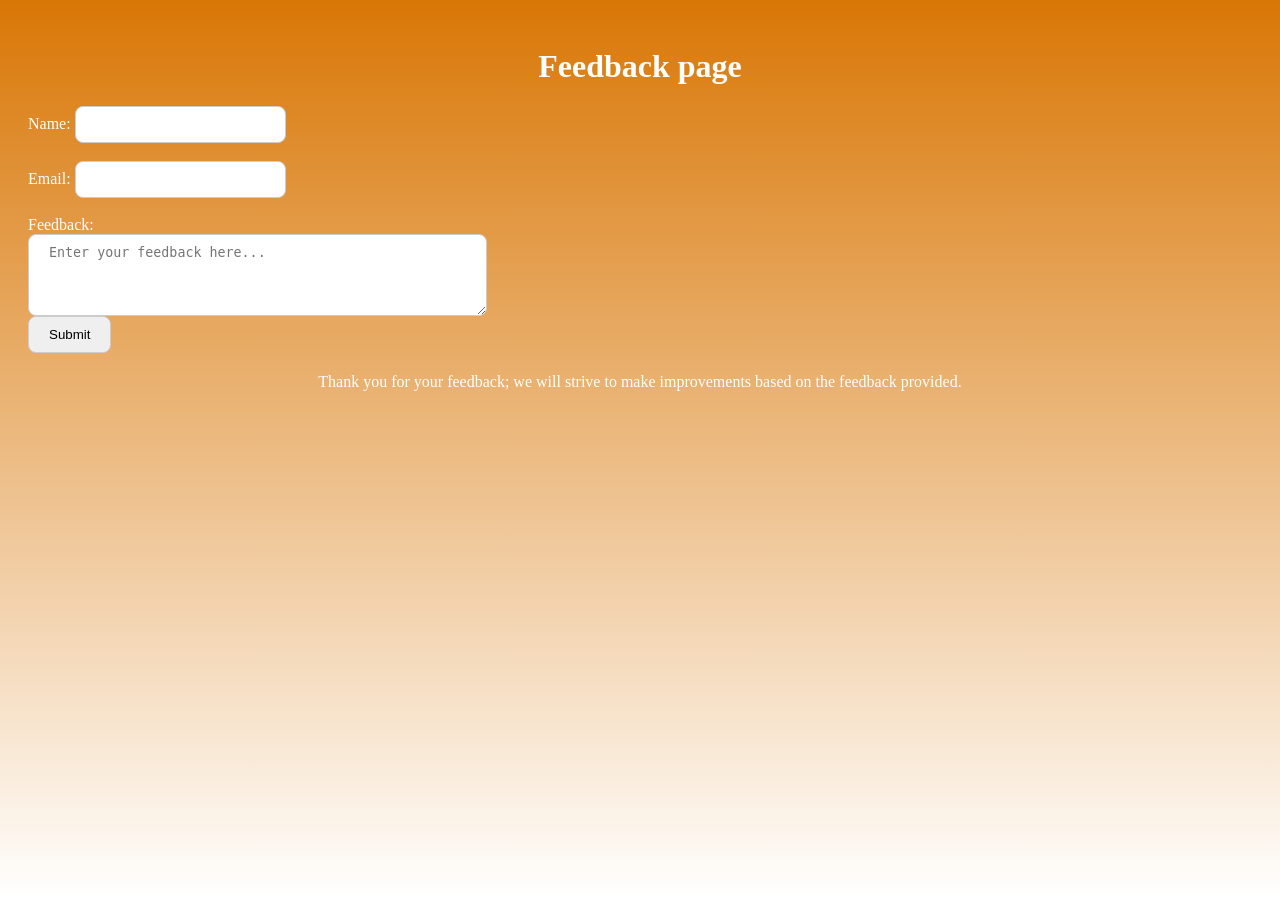
<file: form.html>
<html>
    <head>
        <title>Form</title>
        <style>
            .form{
                background: linear-gradient(#d97706,white); padding: 20px; color:white 
                 
            }
            .p h1{
                text-align: center;
             font-family: 'Times New Roman', Times, serif;
            }
            .lengkung{
                 border-radius: 8px;
                 padding: 10px 20px;
                 border: 1px solid #ccc;
            }
            .P{
                font-family: 'Times New Roman', Times, serif;
                text-align: center;
                margin-top: 20px;
            }

            
        </style>
        
        
    </head>
    <body class="form">
        <b><h1 class="p h1">Feedback page</h1></b>
        <form action="submit.php" method="post">
            <label for="name">Name:</label>
            <input type="text" class="lengkung" id="name" name="name" required><br><br>

            <label for="email">Email:</label>
            <input type="email" class="lengkung" id="email" name="email" required><br><br>
            <label for="feedback">Feedback:</label><br>
            <textarea name="feedback" rows="4" cols="50" placeholder="Enter your feedback here..." class="lengkung"></textarea><br>
             <input type="submit" class="lengkung" value="Submit">

             <P class="P">
                Thank you for your feedback; we will strive to make improvements based on the feedback provided. <br>
             </P>
        </form>
</html>
</file>
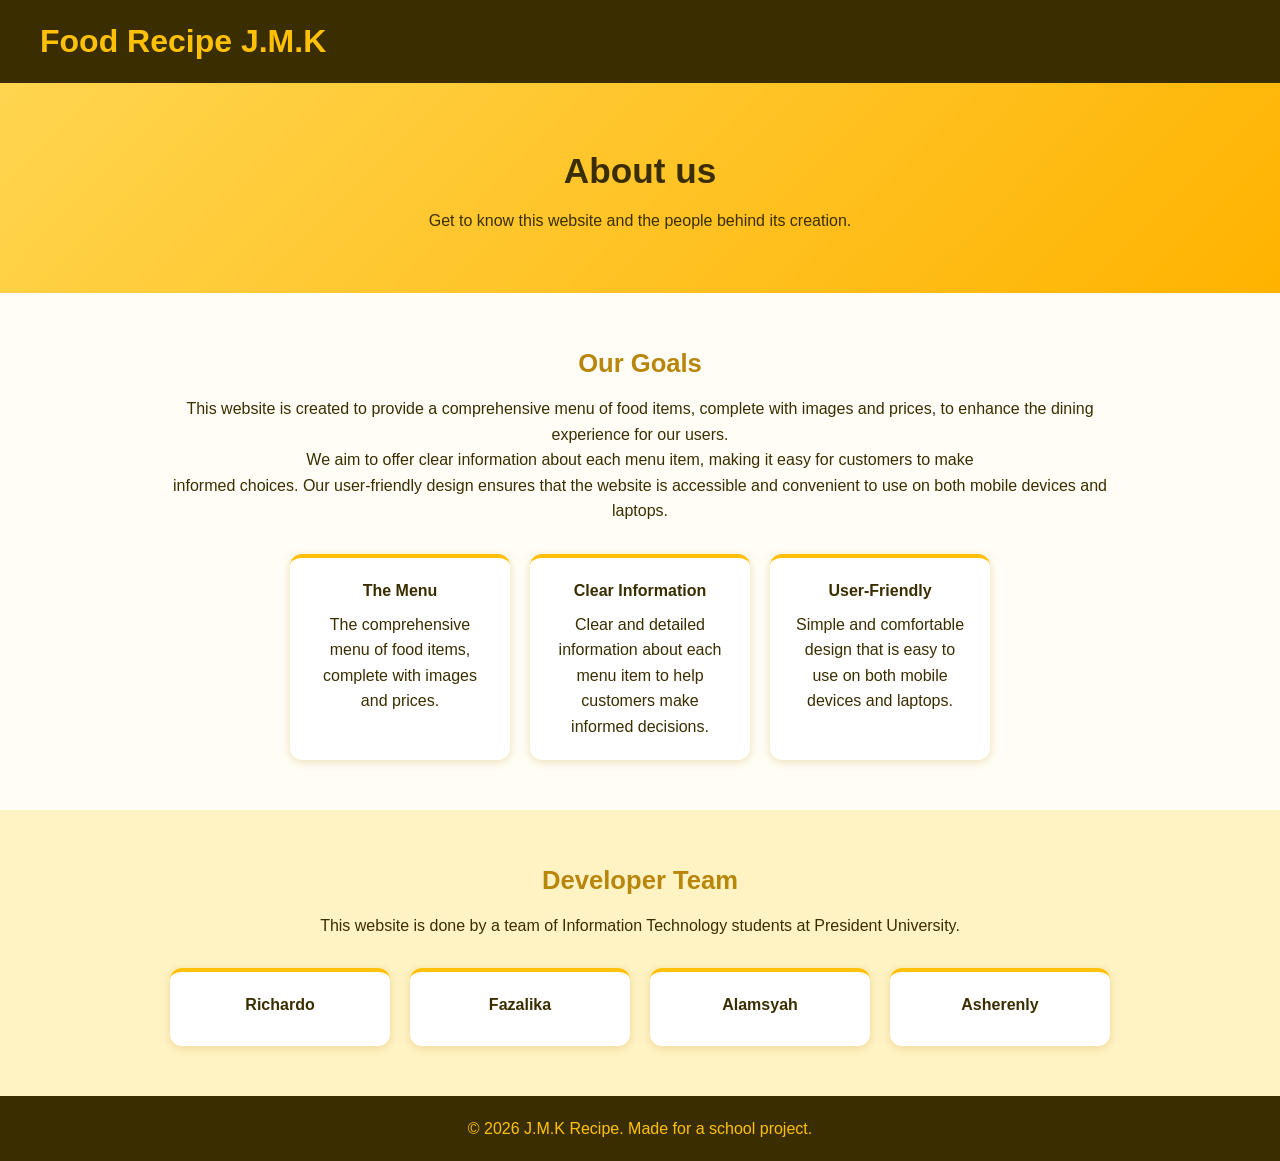
<file: AboutPage/about.html>
<!DOCTYPE html>
<html lang="id">
<head>
  <meta charset="UTF-8">
  <meta name="viewport" content="width=device-width, initial-scale=1.0">
  <title>Tentang Kami - NamaWebsite</title>
  <link rel="stylesheet" href="about.css">
</head>
<body>

  <header class="navbar">
    <h1 class="logo">Food Recipe J.M.K</h1>
  </header>

  <section class="hero">
    <h2>About us</h2>
    <p>Get to know this website and the people behind its creation.</p>
  </section>

  <section class="section">
    <h3>Our Goals</h3>
    <p>
     This website is created to provide a comprehensive menu of food items,
      complete with images and prices, to enhance the dining experience for our users. <br>
       We aim to offer clear information about each menu item, making it easy for customers to make <br>
        informed choices. Our user-friendly design ensures that the website is accessible and convenient 
        to use on both mobile devices and laptops.
    </p>

    <div class="cards">
      <div class="card">
        <h4> The Menu </h4>
        <p>The comprehensive menu of food items, complete with images and prices.</p>
      </div>
      <div class="card">
        <h4>Clear Information</h4>
        <p>Clear and detailed information about each menu item to help customers make informed decisions.</p>
      </div>
      <div class="card">
        <h4>User-Friendly</h4>
        <p>Simple and comfortable design that is easy to use on both mobile devices and laptops.</p>
      </div>
    </div>
  </section>

  <section class="section gray">
    <h3>Developer Team</h3>
    <p>This website is done by a team of Information Technology students at President University.</p>

    <div class="cards">
      <div class="card profile">
        <h4>Richardo</h4>
      </div>
      <div class="card profile">
        <h4>Fazalika</h4>
      </div>
      <div class="card profile">
        <h4>Alamsyah</h4>
      </div>
      <div class="card profile">
        <h4>Asherenly</h4>
      </div>
    </div>
  </section>

  <footer class="footer">
    <p> &copy; 2026 J.M.K Recipe. Made for a school project.</p>
  </footer>

</body>
</html>
</file>
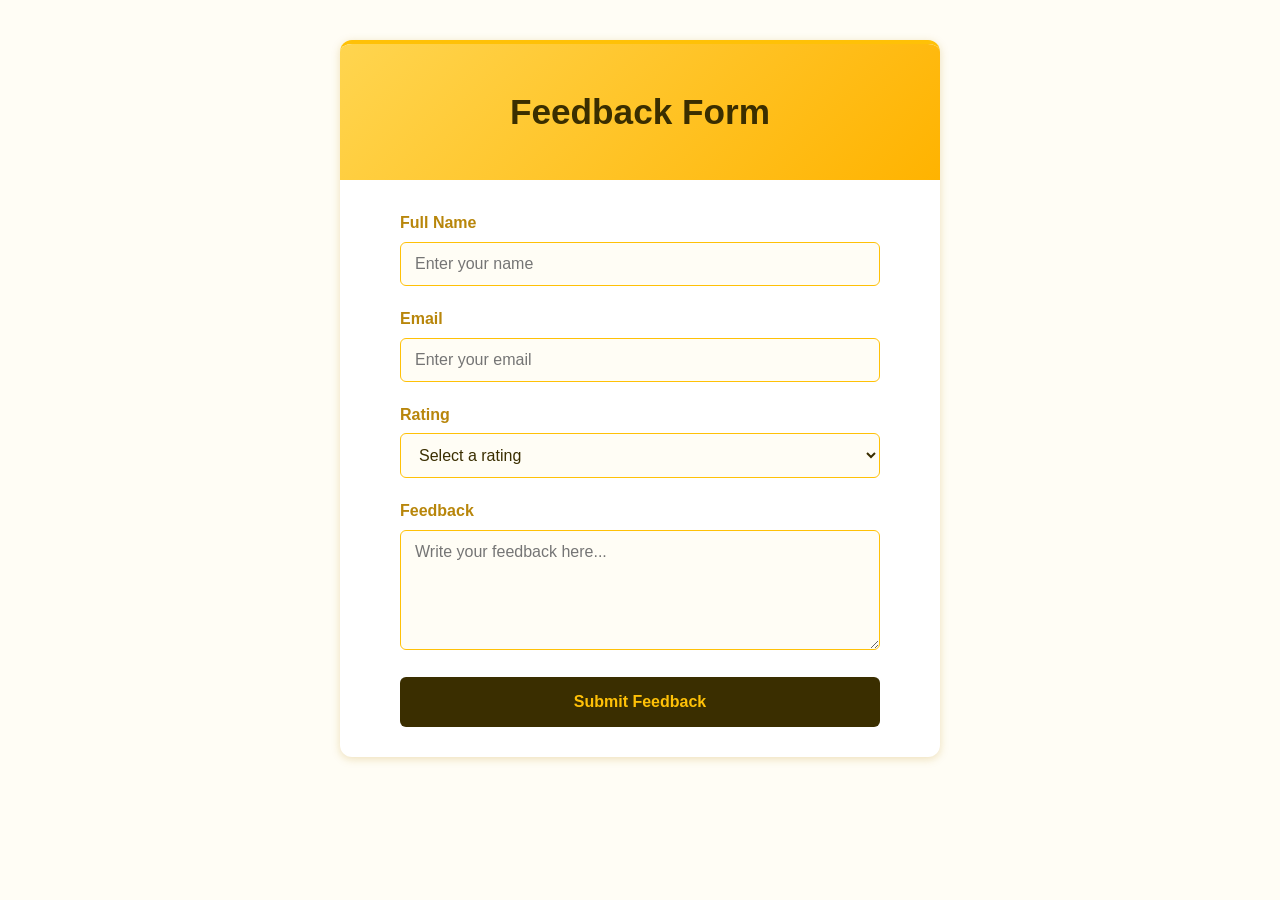
<file: FormPage/form.html>
<!DOCTYPE html>
<html lang="en">
<head>
    <meta charset="UTF-8">
    <meta name="viewport" content="width=device-width, initial-scale=1.0">
    <title>Feedback Page</title>
    <style>
        :root {
            --gold: #ffc107;
            --gold-light: #fff3c4;
            --gold-dark: #b8860b;
            --brown: #3a2e00;
        }

        * {
            box-sizing: border-box;
            margin: 0;
            padding: 0;
        }

        body {
            font-family: Arial, sans-serif;
            color: var(--brown);
            background-color: #fffdf5;
            line-height: 1.6;
            padding: 40px 20px;
        }

        .feedback-card {
            max-width: 600px;
            margin: 0 auto;
            background-color: white;
            border-radius: 12px;
            border-top: 4px solid var(--gold);
            box-shadow: 0 2px 8px rgba(184, 134, 11, 0.25);
            overflow: hidden;
        }

        header {
            background: linear-gradient(135deg, #ffd54f, #ffb300);
            color: var(--brown);
            padding: 40px 20px;
            text-align: center;
        }

        header h1 {
            font-size: 2.2rem;
        }

        main {
            padding: 30px;
        }

        form {
            max-width: 480px;
            margin: 0 auto;
        }

        .form-group {
            margin-bottom: 20px;
        }

        label {
            display: block;
            margin-bottom: 6px;
            font-weight: 600;
            color: var(--gold-dark);
        }

        input,
        select,
        textarea {
            width: 100%;
            padding: 12px 14px;
            border: 1px solid var(--gold);
            border-radius: 6px;
            background-color: #fffdf5;
            color: var(--brown);
            font-size: 1rem;
            font-family: inherit;
            transition: border-color 0.2s ease, box-shadow 0.2s ease;
        }

        input:focus,
        select:focus,
        textarea:focus {
            outline: none;
            border-color: var(--gold-dark);
            box-shadow: 0 0 0 3px rgba(255, 193, 7, 0.2);
        }

        textarea {
            min-height: 120px;
            resize: vertical;
        }

        button {
            width: 100%;
            padding: 12px 16px;
            background-color: var(--brown);
            color: var(--gold);
            border: none;
            border-radius: 6px;
            font: inherit;
            font-weight: bold;
            cursor: pointer;
            transition: background-color 0.2s ease, color 0.2s ease;
        }

        button:hover {
            background-color: var(--gold-dark);
            color: white;
        }

        @media (max-width: 480px) {
            body {
                padding: 20px 12px;
            }

            header {
                padding: 32px 16px;
            }

            header h1 {
                font-size: 1.8rem;
            }

            main {
                padding: 24px 18px;
            }
        }
    </style>
</head>
<body>
    <div class="feedback-card">
        <header>
            <h1>Feedback Form</h1>
        </header>

        <main>
            <form>
                <div class="form-group">
                    <label for="name">Full Name</label>
                    <input type="text" id="name" name="name" placeholder="Enter your name" required>
                </div>

                <div class="form-group">
                    <label for="email">Email</label>
                    <input type="email" id="email" name="email" placeholder="Enter your email" required>
                </div>

                <div class="form-group">
                    <label for="rating">Rating</label>
                    <select id="rating" name="rating" required>
                        <option value="">Select a rating</option>
                        <option value="5">5 - Excellent</option>
                        <option value="4">4 - Good</option>
                        <option value="3">3 - Average</option>
                        <option value="2">2 - Poor</option>
                        <option value="1">1 - Very Poor</option>
                    </select>
                </div>

                <div class="form-group">
                    <label for="message">Feedback</label>
                    <textarea id="message" name="message" placeholder="Write your feedback here..." required></textarea>
                </div>

                <button type="submit">Submit Feedback</button>
            </form>
        </main>
    </div>
</body>
</html>
</file>
<file: AboutPage/about.css>
/* Tema Yellow / Gold */
:root {
  --gold: #ffc107;
  --gold-light: #fff3c4;
  --gold-dark: #b8860b;
  --brown: #3a2e00;
}

* {
  margin: 0;
  padding: 0;
  box-sizing: border-box;
}

body {
  font-family: Arial, sans-serif;
  color: var(--brown);
  line-height: 1.6;
  background-color: #fffdf5;
}

/* NAVBAR */
.navbar {
  display: flex;
  justify-content: space-between;
  align-items: center;
  padding: 16px 40px;
  background-color: var(--brown);
  color: var(--gold);
}

.navbar nav a {
  color: var(--gold);
  text-decoration: none;
  margin-left: 20px;
}

.navbar nav a:hover,
.navbar nav a.active {
  color: white;
  text-decoration: underline;
}

/* HERO */
.hero {
  text-align: center;
  padding: 60px 20px;
  background: linear-gradient(135deg, #ffd54f, #ffb300);
  color: var(--brown);
}

.hero h2 {
  font-size: 2.2rem;
  margin-bottom: 8px;
}

/* SECTION */
.section {
  max-width: 1000px;
  margin: 0 auto;
  padding: 50px 20px;
  text-align: center;
}

.section h3 {
  font-size: 1.6rem;
  margin-bottom: 12px;
  color: var(--gold-dark);
}

.gray {
  max-width: 100%;
  background-color: var(--gold-light);
}

/* CARDS */
.cards {
  display: flex;
  flex-wrap: wrap;
  justify-content: center;
  gap: 20px;
  margin-top: 30px;
}

.card {
  background-color: white;
  width: 220px;
  padding: 20px;
  border-radius: 12px;
  border-top: 4px solid var(--gold);
  box-shadow: 0 2px 8px rgba(184, 134, 11, 0.25);
}

.card h4 {
  margin-bottom: 8px;
}

/* PROFIL DEVELOPER */
.profile img {
  width: 100px;
  height: 100px;
  border-radius: 50%;
  object-fit: cover;
  margin-bottom: 10px;
  background-color: var(--gold-light);
  border: 3px solid var(--gold);
}

.profile span {
  font-size: 0.9rem;
  color: var(--gold-dark);
}

/* FOOTER */
.footer {
  text-align: center;
  padding: 20px;
  background-color: var(--brown);
  color: var(--gold);
}
</file>
